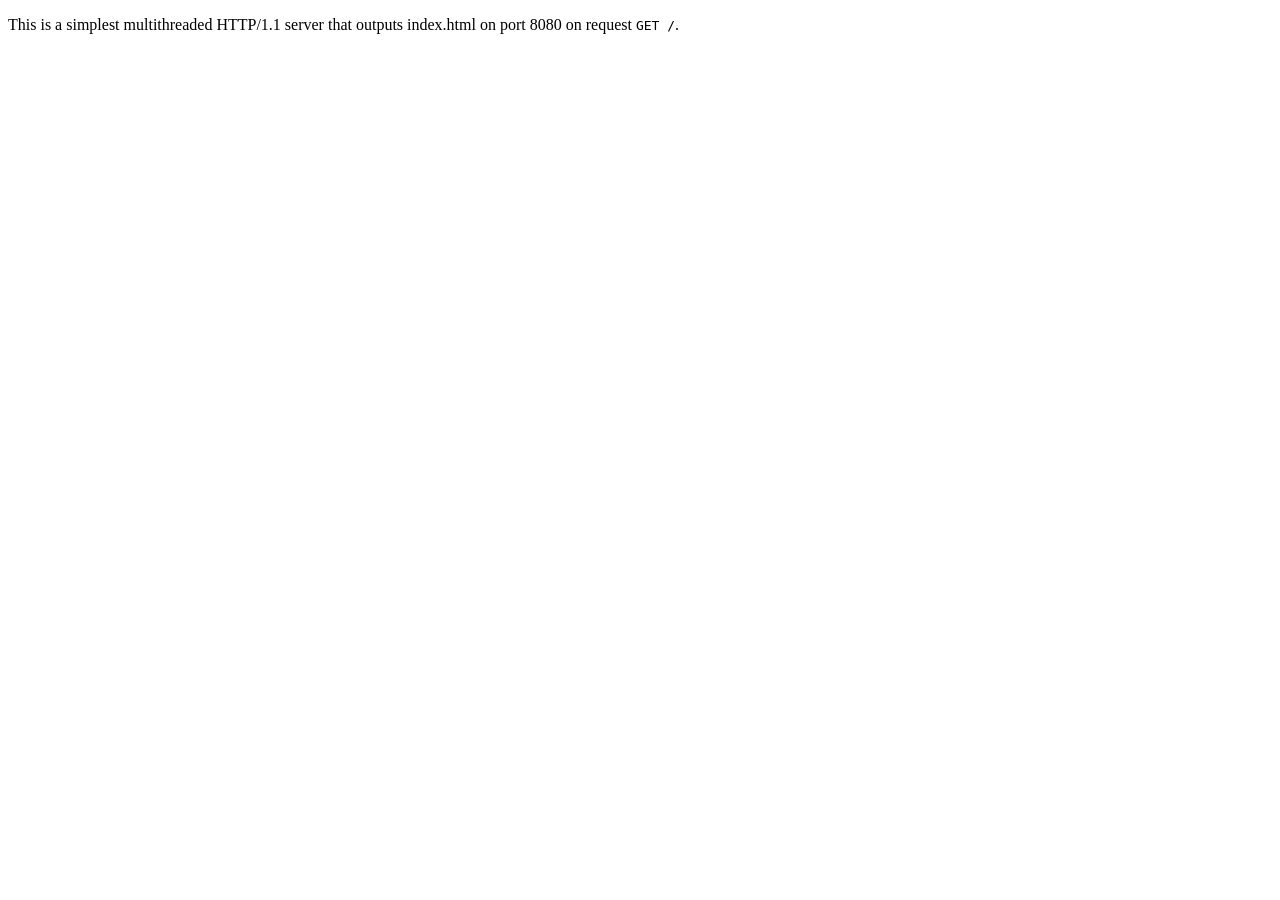
<file: index.html>
<!DOCTYPE html>
<html lang="en">

<head>
  <meta charset="UTF-8">
  <title>Simple HTTP GET Server</title>
  <meta name="viewport" content="width=device-width, initial-scale=1.0">
</head>

<body>
  <p>This is a simplest multithreaded HTTP/1.1 server that outputs index.html on port 8080 on request <code>GET
      /</code>.</p>
</body>

</html>
</file>
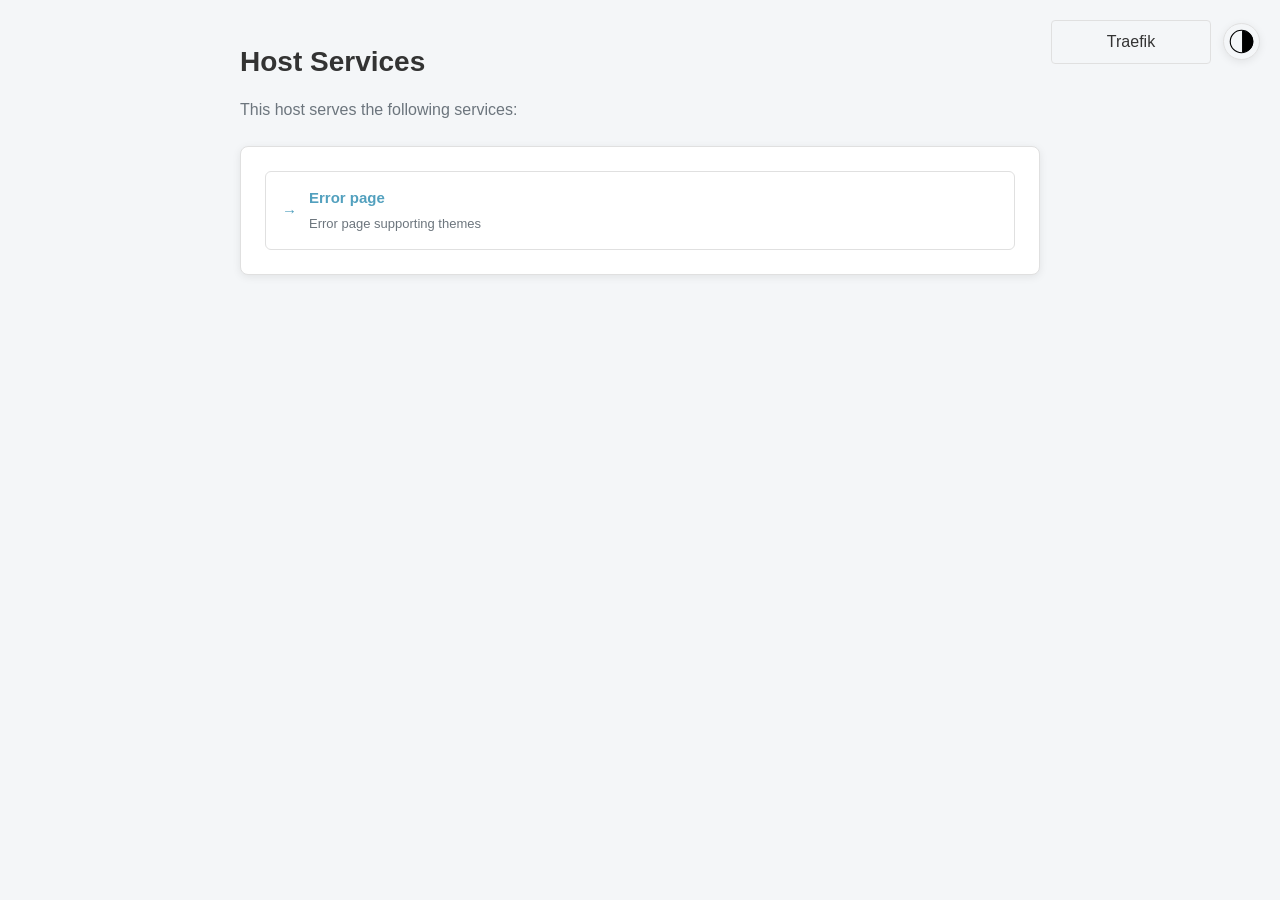
<file: index-themes.html>
<!DOCTYPE html>
<html lang="en">

<head>
  <meta charset="UTF-8">
  <title>Host Services</title>
  <meta name="viewport" content="width=device-width, initial-scale=1.0">
  <link rel="stylesheet" href="/res/styles.css">
  <link rel="stylesheet" href="/res/themes.css">
  <!-- Optional: Preload icons for faster rendering -->
  <link rel="preload" href="/res/icons.svg" as="fetch">
</head>

<body>
  <div>
    <noscript><em>
        <pre>JavaScript disabled. Enable it to use Dark mode</pre>
      </em></noscript>
    <!-- Wrapper for not showing when no JavaScript -->
    <dev class="js-required-div">
      <!-- Wrapper for upper-right alignment -->
      <div class="theme-mode-controls">

        <!--<div>Theme:</div>-->

        <div class="custom-select theme-selector" data-theme-select>
          <div class="custom-select-trigger">Traefik</div>
          <div class="custom-select-options">
            <div class="custom-select-option" data-value="dracula">
              Dracula <span class="checkmark">✓</span>
            </div>
            <div class="custom-select-option" data-value="solarized">
              Solarized <span class="checkmark">✓</span>
            </div>
            <div class="custom-select-option" data-value="traefik">
              Traefik <span class="checkmark">✓</span>
            </div>
            <div class="custom-select-option" data-value="contrast">
              GitHub High Contrast <span class="checkmark">✓</span>
            </div>
          </div>
        </div>

        <!-- Light/dark/auto mode selector -->
        <button type="button" data-testid="theme-switcher" class="theme-indicator mode-control" id="data-mode-toggle"
          title="Toggle theme mode">
          <!-- Contrast auto icon (shown in auto mode) -->
          <svg id="autoIcon" class="theme-icon" width="20" height="20" viewBox="0 0 24 24"
            xmlns="http://www.w3.org/2000/svg" stroke-width="1">
            <use href="/res/icons.svg#autoIcon"></use>
          </svg>
          <!-- Sun icon (shown in light mode) -->
          <svg id="sunIcon" class="theme-icon hidden" stroke="currentColor" fill="none" stroke-width="1"
            stroke-linecap="round" stroke-linejoin="round" height="20" width="20" xmlns="http://www.w3.org/2000/svg"
            viewBox="0 0 30 30">
            <use href="/res/icons.svg#sunIcon"></use>
          </svg>
          <!-- Moon icon (shown in dark mode) -->
          <svg id="moonIcon" class="theme-icon hidden" width="20" height="20" viewBox="0 0 24 24"
            xmlns="http://www.w3.org/2000/svg" stroke-width="1" stroke-linecap="round" stroke-linejoin="round"
            aria-hidden="true" focusable="false">
            <use href="/res/icons.svg#moonIcon"></use>
          </svg>
          <span class="sr-only">Toggle mode</span>
        </button>
      </div>
  </div>

  <div class="container">
    <h1>Host Services</h1>
    <p class="intro">This host serves the following services:</p>

    <div class="services-card">
      <ul class="services-list">
        <li>
          <a href="/404.html">
            <div>
              <span class="service-title">Error page</span>
              <span class="service-desc">Error page supporting themes</span>
            </div>
          </a>
        </li>
      </ul>
    </div>
  </div>

  <script src="/res/scripts.js"></script>
</body>

</html>
</file>
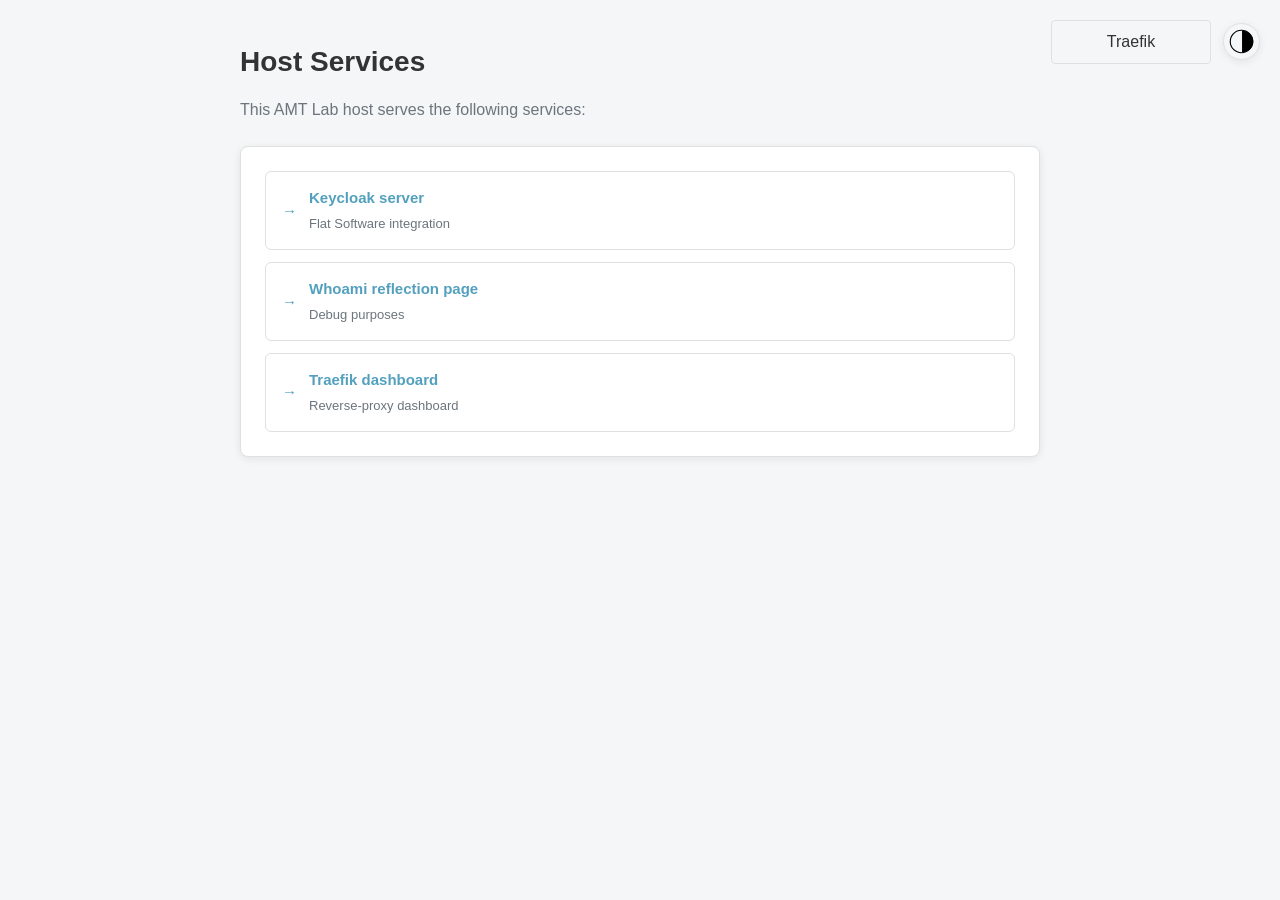
<file: README.html>
<!DOCTYPE html>
<html lang="en">
<head>
  <meta charset="UTF-8">
  <title>Host Services</title>
  <meta name="viewport" content="width=device-width, initial-scale=1.0">
  <link rel="stylesheet" href="/res/styles.css">
  <link rel="stylesheet" href="/res/themes.css">
  <!-- Optional: Preload icons for faster rendering -->
   <link rel="preload" href="/res/icons.svg" as="fetch"> 
</head>
<body>
  <div>
    <noscript><em><pre>JavaScript disabled. Enable it to use Dark mode</pre></em></noscript>
    <!-- Wrapper for not showing when no JavaScript -->
    <dev class="js-required-div">
      <!-- Wrapper for upper-right alignment -->
      <div class="theme-mode-controls">
        
        <!--<div>Theme:</div>-->
        
        <div class="custom-select theme-selector" data-theme-select>
          <div class="custom-select-trigger">Traefik</div>
          <div class="custom-select-options">
            <div class="custom-select-option" data-value="dracula">
              Dracula <span class="checkmark">✓</span>
            </div>
            <div class="custom-select-option" data-value="solarized">
              Solarized <span class="checkmark">✓</span>
            </div>
            <div class="custom-select-option" data-value="traefik">
              Traefik <span class="checkmark">✓</span>
            </div>
            <div class="custom-select-option" data-value="contrast">
              GitHub High Contrast <span class="checkmark">✓</span>
            </div>
          </div>
        </div>
      
      <!-- Light/dark/auto mode selector -->
      <button type="button" data-testid="theme-switcher" class="theme-indicator mode-control" id="data-mode-toggle" title="Toggle theme mode">
        <!-- Contrast auto icon (shown in auto mode) -->
        <svg id="autoIcon" class="theme-icon" width="20" height="20" viewBox="0 0 24 24" xmlns="http://www.w3.org/2000/svg" stroke-width="1">
          <use href="/res/icons.svg#autoIcon"></use>
        </svg>
        <!-- Sun icon (shown in light mode) -->  
        <svg id="sunIcon" class="theme-icon hidden" stroke="currentColor" fill="none" stroke-width="1" stroke-linecap="round" stroke-linejoin="round"  height="20" width="20" xmlns="http://www.w3.org/2000/svg" viewBox="0 0 30 30">
          <use href="/res/icons.svg#sunIcon"></use>
        </svg>
        <!-- Moon icon (shown in dark mode) -->
        <svg id="moonIcon" class="theme-icon hidden" width="20" height="20" viewBox="0 0 24 24" xmlns="http://www.w3.org/2000/svg" stroke-width="1" stroke-linecap="round" stroke-linejoin="round" aria-hidden="true" focusable="false">
          <use href="/res/icons.svg#moonIcon"></use>
        </svg>
        <span class="sr-only">Toggle mode</span>
      </button>
    </div>
  </div>
    
  <div class="container">
    <h1>Host Services</h1>
    <p class="intro">This AMT Lab host serves the following services:</p>
    
    <div class="services-card">
      <ul class="services-list">
        <li>
          <a href="/auth">
            <div>
              <span class="service-title">Keycloak server</span>
              <span class="service-desc">Flat Software integration</span>
            </div>
          </a>
        </li>
        <li>
          <a href="/whoami">
            <div>
              <span class="service-title">Whoami reflection page</span>
              <span class="service-desc">Debug purposes</span>
            </div>
          </a>
        </li>
        <li>
          <a href="/dashboard/">
            <div>
              <span class="service-title">Traefik dashboard</span>
              <span class="service-desc">Reverse-proxy dashboard</span>
            </div>
          </a>
        </li>
      </ul>
    </div>
  </div>

  <script src="/res/scripts.js"></script>
</body>
</html>
</file>
<file: res/styles.css>
/* styles.css
 * vim:set ft=css
 */
* {
  margin: 0;
  padding: 0;
  box-sizing: border-box;
}

body {
  font-family: -apple-system, BlinkMacSystemFont, "Segoe UI", Roboto, "Helvetica Neue", Arial, sans-serif;
  background-color: var(--bg-color);
  color: var(--text-color);
  line-height: 1.6;
  transition: background-color 0.3s ease, color 0.3s ease;
  padding: 40px 20px;
}

/* Default: hide the div if JavaScript is not available */
.js-required-div {
  display: none;
}

/* When JavaScript loads, add 'js-enabled' class and show the div */
body.js-enabled .js-required-div {
  display: block;
}

.container {
  max-width: 800px;
  margin: 0 auto;
}

h1 {
  font-size: var(--text-size-h1);
  font-weight: 600;
  margin-bottom: 12px;
  color: var(--text-color);
}

/* Links */
a {
  color: var(--link-color);
  text-decoration: none;
}

a:hover {
  color: var(--link-hover);
  text-decoration: underline;
}

/* Borders */
.border {
  border-color: var(--border-color);
}

.intro {
  color: var(--text-secondary);
  margin-bottom: 24px;
  font-size: var(--text-size);
}

.services-card {
  background: var(--card-bg);
  border-radius: 8px;
  box-shadow: var(--shadow);
  padding: 24px;
  border: 1px solid var(--border-color);
  transition: background-color 0.3s ease, border-color 0.3s ease;
}

.services-list {
  list-style: none;
  padding: 0;
  margin: 0;
}

.services-list li {
  margin-bottom: 12px;
}

.services-list li:last-child {
  margin-bottom: 0;
}

.services-list a {
  display: flex;
  align-items: center;
  padding: 14px 16px;
  background: transparent;
  border: 1px solid var(--border-color);
  border-radius: 6px;
  color: var(--link-color);
  text-decoration: none;
  transition: all 0.2s ease;
  font-size: var(--text-size-list);
}

.services-list a:hover {
  /*color: var(--link-hover);*/
  border-color: var(--primary-color);
  background: rgba(61, 90, 254, 0.04);
  transform: translateY(-1px);
  box-shadow: 0 2px 6px rgba(61, 90, 254, 0.15);
}

[data-theme="dark"] .services-list a:hover {
  background: rgba(92, 124, 250, 0.08);
}

.services-list a::before {
  content: "→";
  margin-right: 12px;
  color: var(--primary-color);
  font-weight: bold;
  transition: transform 0.2s ease;
}

.services-list a:hover::before {
  transform: translateX(4px);
}

.service-title {
  font-weight: 600;
  display: block;
}

.service-desc {
  display: block;
  font-size: var(--text-size-small);
  color: var(--text-secondary);
  margin-top: 4px;
  font-weight: 400;
}

/* ============================================
   MODE CONTROL BUTTON STYLES
   ============================================ */

.theme-indicator svg {
  stroke: var(--icon-stroke);
  fill: var(--icon-fill);
  padding: 4px;
  border-radius: 50%;
  transition: stroke 0.3s ease, background 0.3s ease;
}

.theme-indicator:hover svg {
  stroke: var(--icon-hover);
  fill: var(--icon-hover);
  padding: 4px;
  border-radius: 50%;
  transition: stroke 0.3s ease, background 0.3s ease;
}

.theme-indicator {
  display: flex;
  align-items: center;
  justify-content: center;
  stroke: var(--icon-stroke);
  fill: var(--icon-stroke);
  background: var(--bg-color);
  border: 1px solid var(--border-color);
  border-radius: 50%;
  box-shadow: var(--shadow);
  cursor: pointer;
  transition: all 0.3s ease;
  padding: 0;
  outline: none;
}

.theme-indicator:hover {
  stroke: var(--icon-hover);
  fill: var(--icon-hover);
  border-color: var(--primary-color);
  box-shadow: 0 2px 10px rgba(61, 90, 254, 0.45);
  transform: scale(1.03);
}

.theme-icon {
  width: 35px;
  height: 35px;
  stroke: var(--icon-color);
  transition: stroke 0.3s ease;
}

.theme-indicator:focus {
  box-shadow: 0 0 0 3px rgba(61, 90, 254, 0.3);
}

.hidden {
  display: none;
}

.sr-only {
  position: absolute;
  width: 1px;
  height: 1px;
  padding: 0;
  margin: -1px;
  overflow: hidden;
  clip: rect(0, 0, 0, 0);
  white-space: nowrap;
  border: 0;
}

/* ============================================
   THEME SELECTOR STYLES
   ============================================ */

.custom-select {
  position: relative;
  display: inline-block;
  width: 160px;
  font-weight: var(--menu-text-weight);
}

.custom-select-trigger {
  padding: 8px 12px;
  border: 1px solid var(--border-color);
  border-radius: 4px;
  background-color: var(--bg-color);
  color: var(--text-color);
  cursor: pointer;
  display: block; /* Ensures it fills the parent width */
  text-align: center;
  box-sizing: border-box; /* Includes padding in width calculation */
  overflow: hidden; /* Prevents overflow if text is too long */
  text-overflow: ellipsis; /* Shows "..." if text is too long */
  white-space: nowrap; /* Prevents text wrapping */
  width: 100%; /* Ensures option fills dropdown width */
}

.custom-select-trigger:hover {
  border-color: var(--primary-color);
  transition: stroke 0.3s ease;
}

.custom-select-options {
  display: none;
  position: absolute;
  top: 100%;
  left: 0;
  /*min-width: 100%;*/
  width: 160px;
  background-color: var(--card-bg);
  border: 1px solid var(--border-color);
  border-radius: 4px;
  box-shadow: var(--shadow);
  z-index: 100;
  margin-top: 4px;
  overflow: hidden; /* Prevents overflow if text is too long */
}

.custom-select-options.show {
  display: block;
}

.custom-select-option {
  padding: 8px 12px;
  cursor: pointer;
  text-align: left; /* Optional: center text inside dropdown */
  align-items: center;
  display: flex;
  justify-content: space-between; /* Pushes checkmark to right */
  width: 100%; /* Ensures option fills dropdown width */
  text-overflow: ellipsis; /* Shows "..." if text is too long */
  /*overflow: hidden;*/
  /*white-space: nowrap; /* Prevents text wrapping */
}

.custom-select-option:hover {
  background-color: var(--primary-color);
  color:var(--border-color);
}

.theme-selector:hover {
  box-shadow: 0 2px 10px rgba(61, 90, 254, 0.45);
  transform: scale(1.001);
}

/* Checked option styling */
.custom-select-option.checked {
  background-color: var(--primary-color);
  color:var(--border-color);
  font-weight: 500;
}

/* The checkmark itself (hidden by default) */
.custom-select-option .checkmark {
  display: none;
}

/* Show checkmark when option has 'checked' class */
.custom-select-option.checked .checkmark {
  display: block;
}

.custom-select-option:hover {
  background-color: var(--primary-color);
  color:var(--border-color);
}

/* ============================================
   POSITION THEME AND MODE SELECTORS
   ============================================ */

/* Wrapper: positions to upper right + vertical alignment */
.theme-mode-controls {
  position: fixed;      /* Fixed to screen (not scrolling) */
  
  top: 20px;            /* Distance from top */
  right: 20px;          /* Distance from right edge */
  
  display: flex;
  align-items: center;  /* Vertical center alignment */
  gap: 12px;            /* Space between elements */
  
  z-index: 1000;        /* Ensure it's above other content */
}
</file>
<file: res/themes.css>
/* styles.css
*  vim:set ft=css
*  ============================================
*  THEME COLORS DEFINITIONS
*  ============================================
*/

/* === GitHub High Contrast Theme === */
:root[data-theme-name="contrast"] {
  --text-size: 24px;
  --text-size-h1: 36px;
  --text-size-small: 18px;
  --text-size-list: 22px;
  --menu-text-weight: bold;
  --bg-color: #f8f8f2;
  --card-bg: #ffffff;
  --text-color: #0e1116;
  --text-secondary: #0e1146;
  --primary-color: #0e1116;
  --primary-hover: #0e1146;
  --border-color: #ffffff;
  --shadow: 0 2px 8px rgba(0, 0, 0, 0.08);
  --link-color: #0349b4;
  --link-hover: #0349ff;
  /* Icon stroke: DARK on light background */
  --icon-stroke: #0e1116;
  --icon-fill: #0e1116;
  --icon-bg: #ffffff;
  /* Icon stroke: no change color on hover */
  --icon-hover: #0349ff;
}

/* GitHub High Contrast dark mode */
:root[data-theme-name="contrast"][data-mode="dark"] {
  --text-size: 24px;
  --text-size-h1: 36px;
  --text-size-small: 18px;
  --text-size-list: 22px;
  --menu-text-weight: bold;
  --bg-color: #0a0c10;
  --card-bg: #242736;
  --text-color: #f0f3f6;
  --text-secondary: #f0f3ff;
  --primary-color: #f8f8f2;
  --primary-hover: #bd9fff;
  --border-color: #343746;
  --shadow: 0 2px 8px rgba(255, 255, 255, 0.7);
  --link-color: #03ffff;
  --link-hover: #03ffff;
  /* Icon stroke: LIGHT on dark background */
  --icon-stroke: #f0f3f6;
  --icon-fill: #f0f3f6;
  --icon-bg: #0a0c10;
  /* Icon stroke: change color on hover */
  --icon-hover: #03ffff;
}

/* === Dracula Theme === */
:root[data-theme-name="dracula"] {
  /* Dracula-inspired light theme colors */
  --text-size: 16px;
  --text-size-h1: 28px;
  --text-size-small: 13px;
  --text-size-list: 15px;
  --menu-text-weight: normal;
  --bg-color: #f8f8f2;
  --card-bg: #ffffff;
  --text-color: #44475a;
  --text-secondary: #6272a4;
  --primary-color: #bd93f9;
  --primary-hover: #bd9fff;
  --border-color: #e0e0e0;
  --shadow: 0 2px 8px rgba(0, 0, 0, 0.08);
  --link-color: #ff79c6;
  --link-hover: #ff79ff;
  /* Icon stroke: DARK on light background */
  --icon-stroke: #6272a4;
  --icon-fill: #6272a4;
  --icon-bg: #f8f8f2;
  /* Icon stroke: no change color on hover */
  --icon-hover: #bd9fff;
}

/* Dracula dark mode */
:root[data-theme-name="dracula"][data-mode="dark"] {
  /* Dracula-inspired dark theme colors */
  --text-size: 16px;
  --text-size-h1: 28px;
  --text-size-small: 13px;
  --text-size-list: 15px;
  --menu-text-weight: normal;
  --bg-color: #282a36;
  --card-bg: #343746;
  --text-color: #f8f8f2;
  --text-secondary: #bblbfc;
  --primary-color: #bd93f9;
  --primary-hover: #bd9fff;
  --border-color: #44475a;
  --shadow: 0 2px 8px rgba(0, 0, 0, 0.3);
  --link-color: #ff79c6;
  --link-hover: #ff79ff;
  /* Icon stroke: LIGHT on dark background */
  --icon-stroke: #f8f8f2;
  --icon-fill: #f8f8f2;
  --icon-bg: #343746;
  /* Icon stroke: change color on hover */
  --icon-hover: #bd93f9;
}

/* === Solarized Theme === */
:root[data-theme-name="solarized"] {
  /* Solarized-inspired light theme colors */
  --text-size: 16px;
  --text-size-h1: 28px;
  --text-size-small: 13px;
  --text-size-list: 15px;
  --menu-text-weight: normal;
  --bg-color: #fdf6e3;
  --card-bg: #ffffff;
  --text-color: #657b83;
  --text-secondary: #93a1a1;
  /*--primary-color: #268bd2;*/
  --primary-color: #4f5b66;
  --primary-hover: #268bd2;
  --border-color: #eee8d5;
  --shadow: 0 2px 8px rgba(0, 0, 0, 0.08);
  --link-color: #268bd2;
  --link-hover: #268bff;
  /* Icon stroke: DARK GRAY on light background */
  --icon-stroke: #586e75;
  --icon-fill: #586e75;
  --icon-bg: #fdf6e3;
  /* Icon stroke: no change color on hover */
  --icon-hover: #268bd2;
}

/* Solarized dark mode */
:root[data-theme-name="solarized"][data-mode="dark"] {
  /* Solarized-inspired dark theme colors */
  --text-size: 16px;
  --text-size-h1: 28px;
  --text-size-small: 13px;
  --text-size-list: 15px;
  --menu-text-weight: normal;
  --bg-color: #1b2b34;
  --card-bg: #073642;
  --text-color: #c3ccdc;
  --text-secondary: #586e75;
  --primary-color: #85bc85;
  --primary-hover: #268bd2;
  --border-color: #073642;
  --shadow: 0 2px 8px rgba(0, 0, 0, 0.3);
  --link-color: #21c7a8;
  --link-hover: #268bd2;
  /* Icon stroke: LIGHT on dark background */
  --icon-stroke: #93a1a1;
  --icon-fill: #93a1a1;
  --icon-bg: #073642;
  /* Icon stroke: change color on hover */
  --icon-hover: #85bc85;
}

/* === Traefik Theme (default) === */
:root[data-theme-name="traefik"] {
  /* Traefik-like light theme colors */
  --text-size: 16px;
  --text-size-h1: 28px;
  --text-size-small: 13px;
  --text-size-list: 15px;
  --menu-text-weight: normal;
  --bg-color: #f4f6f8;
  --card-bg: #ffffff;
  --text-color: #333333;
  --text-secondary: #6c757d;
  --primary-color: #52a0be;
  --primary-hover: #52a0ff;
  --border-color: #e0e0e0;
  --shadow: 0 2px 8px rgba(0, 0, 0, 0.08);
  --link-color: #52a0be;
  --link-hover: #52a0ff;
  /* Icon stroke: BLACK on white background */
  --icon-stroke: #000000;
  --icon-fill: #000000;
  --icon-bg: #f4f6f8;
  /* Icon stroke: no change color on hover */
  --icon-hover: #52a0be;
}

/* Traefik dark mode */
:root[data-theme-name="traefik"][data-mode="dark"] {
  /* Traefik-like dark theme colors */
  --text-size: 16px;
  --text-size-h1: 28px;
  --text-size-small: 13px;
  --text-size-list: 15px;
  --menu-text-weight: normal;
  --bg-color: #0b1726;
  --card-bg: #1b2733;
  --text-color: #e0e0e0;
  --text-secondary: #a0a0a0;
  --primary-color: #52a0be;
  --primary-hover: #52a0ff;
  --border-color: #363a45;
  --shadow: 0 2px 8px rgba(0, 0, 0, 0.3);
  --link-color: #52a0be;
  --link-hover: #52a0ff;
  /* Icon stroke: WHITE on dark background */
  --icon-stroke: #f4f6f8;
  --icon-fill: #f4f6f8;
  --icon-bg: #1b2733;
  /* Icon stroke: change color on hover */
  --icon-hover: #52a0be;
}
</file>
